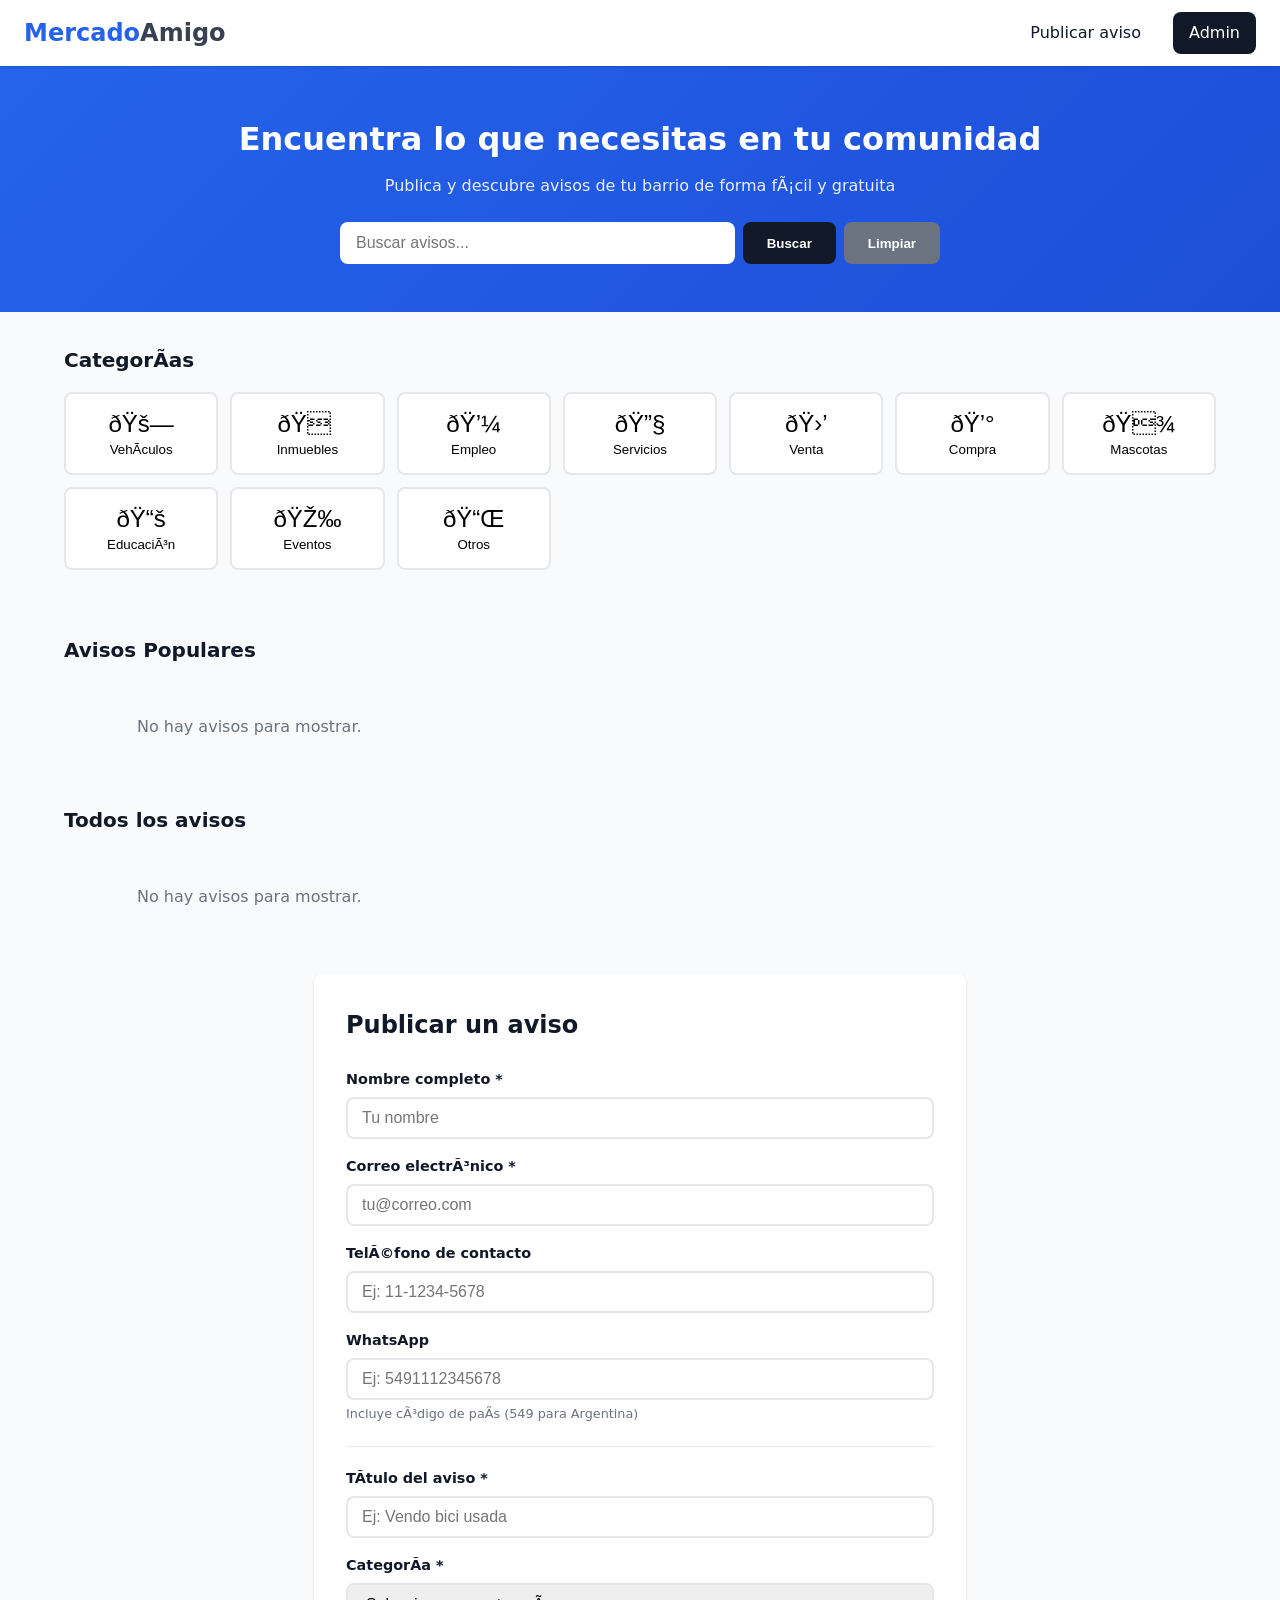
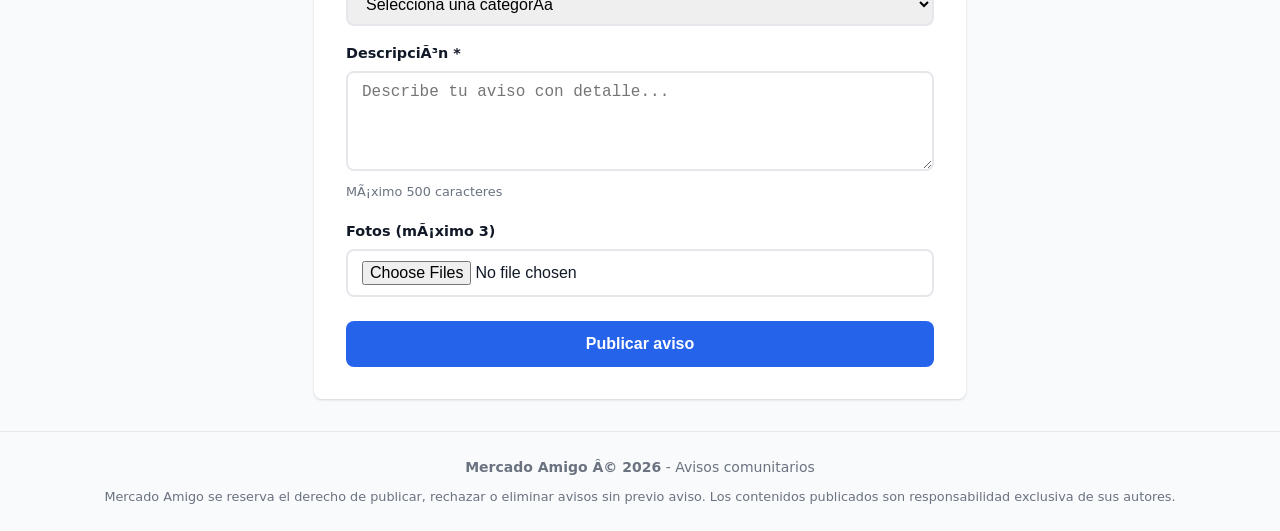
<file: index.html>
<!DOCTYPE html>
<html lang="es">
<head>
  <meta charset="UTF-8">
  <meta name="viewport" content="width=device-width, initial-scale=1.0">
  <title>Mercado Amigo - Avisos Comunitarios</title>
  <link rel="stylesheet" href="css/style.css">
</head>
<body>

  <!-- NAVBAR -->
  <nav class="navbar">
    <a href="index.html" class="logo">Mercado<span>Amigo</span></a>
    <div class="nav-links">
      <a href="#publicar">Publicar aviso</a>
      <a href="admin.html" class="btn-admin">Admin</a>
    </div>
  </nav>

  <!-- HERO + BUSCADOR -->
  <section class="hero">
    <h1>Encuentra lo que necesitas en tu comunidad</h1>
    <p>Publica y descubre avisos de tu barrio de forma fÃ¡cil y gratuita</p>
    <div class="search-box">
      <input type="text" id="searchInput" placeholder="Buscar avisos..." oninput="buscarAvisos()">
      <button onclick="buscarAvisos()">Buscar</button>
      <button onclick="limpiarFiltro()" style="background:#6b7280;">Limpiar</button>
    </div>
  </section>

  <!-- CATEGORÃAS -->
  <section class="categories">
    <h2>CategorÃ­as</h2>
    <div class="cat-grid" id="categoriasContainer"></div>
  </section>

  <!-- AVISOS POPULARES -->
  <h2 class="section-title">Avisos Populares</h2>
  <div class="cards-grid" id="popularesGrid"></div>

  <!-- TODOS LOS AVISOS -->
  <h2 class="section-title">Todos los avisos</h2>
  <div class="cards-grid" id="avisosGrid"></div>

  <!-- FORMULARIO PUBLICAR AVISO -->
  <section class="form-section" id="publicar">
    <div class="form-card">
      <h2>Publicar un aviso</h2>
      <form id="avisoForm" onsubmit="openNormasFromForm(event)">

        <!-- DATOS DEL USUARIO -->
        <div class="form-group">
          <label>Nombre completo *</label>
          <input type="text" id="avisoNombre" placeholder="Tu nombre" required>
        </div>

        <div class="form-group">
          <label>Correo electrÃ³nico *</label>
          <input type="email" id="avisoCorreo" placeholder="tu@correo.com" required>
        </div>

        <div class="form-group">
          <label>TelÃ©fono de contacto</label>
          <input type="tel" id="avisoTelefono" placeholder="Ej: 11-1234-5678">
        </div>

        <div class="form-group">
          <label>WhatsApp</label>
          <input type="tel" id="avisoWhatsapp" placeholder="Ej: 5491112345678">
          <small>Incluye cÃ³digo de paÃ­s (549 para Argentina)</small>
        </div>

        <hr style="border:none;border-top:1px solid #e5e7eb;margin:20px 0;">

        <!-- DATOS DEL AVISO -->
        <div class="form-group">
          <label>TÃ­tulo del aviso *</label>
          <input type="text" id="avisoTitulo" placeholder="Ej: Vendo bici usada" required>
        </div>

        <div class="form-group">
          <label>CategorÃ­a *</label>
          <select id="avisoCategoria" required>
            <option value="">Selecciona una categorÃ­a</option>
          </select>
        </div>

        <div class="form-group">
          <label>DescripciÃ³n *</label>
          <textarea id="avisoDescripcion" placeholder="Describe tu aviso con detalle..." required></textarea>
          <small>MÃ¡ximo 500 caracteres</small>
        </div>

        <div class="form-group">
          <label>Fotos (mÃ¡ximo 3)</label>
          <input type="file" id="avisoFotos" accept="image/*" multiple onchange="previewFotos(event)">
          <div id="fotosPreview" style="display:flex;flex-wrap:wrap;margin-top:8px;"></div>
        </div>

        <button type="submit" class="btn-submit">Publicar aviso</button>
      </form>
    </div>
  </section>

  <!-- FOOTER -->
  <footer style="text-align:center;padding:24px;color:#6b7280;font-size:.875rem;border-top:1px solid #e5e7eb;">
    <p><strong>Mercado Amigo Â© 2026</strong> - Avisos comunitarios</p>
    <p style="margin-top:8px;font-size:.8rem;">Mercado Amigo se reserva el derecho de publicar, rechazar o eliminar avisos sin previo aviso. Los contenidos publicados son responsabilidad exclusiva de sus autores.</p>
  </footer>

  <!-- MODAL VER AVISO -->
  <div class="modal-overlay" id="avisoModal">
    <div class="modal">
      <button class="modal-close" onclick="closeModal()">Ã—</button>
      <h2 id="modalTitle"></h2>
      <div class="modal-category" id="modalCategory"></div>
      <p class="modal-desc" id="modalDesc"></p>
      <div class="modal-photos" id="modalPhotos"></div>
      <div class="contact-row" id="modalContact" style="margin-top:16px;"></div>
    </div>
  </div>

  <!-- POPUP NORMAS -->
  <div class="modal-overlay" id="normasPopup">
    <div class="modal" style="max-width:650px;">
      <button class="modal-close" onclick="closeNormasPopup()">Ã—</button>
      <h2>Normas de Contenido y Responsabilidad</h2>
      <div class="normas-text" id="normasTextDisplay" style="white-space:pre-line;line-height:1.8;color:#374151;margin:16px 0;padding:16px;background:#f9fafb;border-radius:8px;"></div>

      <label class="normas-check-label" style="display:flex;align-items:flex-start;gap:12px;margin:20px 0;padding:12px;background:#fef3c7;border-radius:8px;cursor:pointer;">
        <input type="checkbox" id="normasCheckbox" onchange="toggleNormasConfirm()" style="margin-top:3px;min-width:18px;height:18px;">
        <span style="font-weight:500;">Acepto las normas de contenido y me hago responsable de la informaciÃ³n publicada en mi aviso.</span>
      </label>

      <div style="display:flex;gap:12px;">
        <button onclick="closeNormasPopup()" style="flex:1;padding:12px;background:#e5e7eb;border:none;border-radius:8px;cursor:pointer;font-weight:600;color:#374151;">Cancelar</button>
        <button id="normasConfirmBtn" onclick="confirmarNormas()" disabled style="flex:1;padding:12px;background:#2563eb;border:none;border-radius:8px;cursor:pointer;font-weight:600;color:white;opacity:0.5;">Confirmar</button>
      </div>
    </div>
  </div>

  <script src="js/app.js"></script>
  <script>
    document.addEventListener('DOMContentLoaded', function() {
      loadMainPage();
    });
  </script>
</body>
</html>
</file>
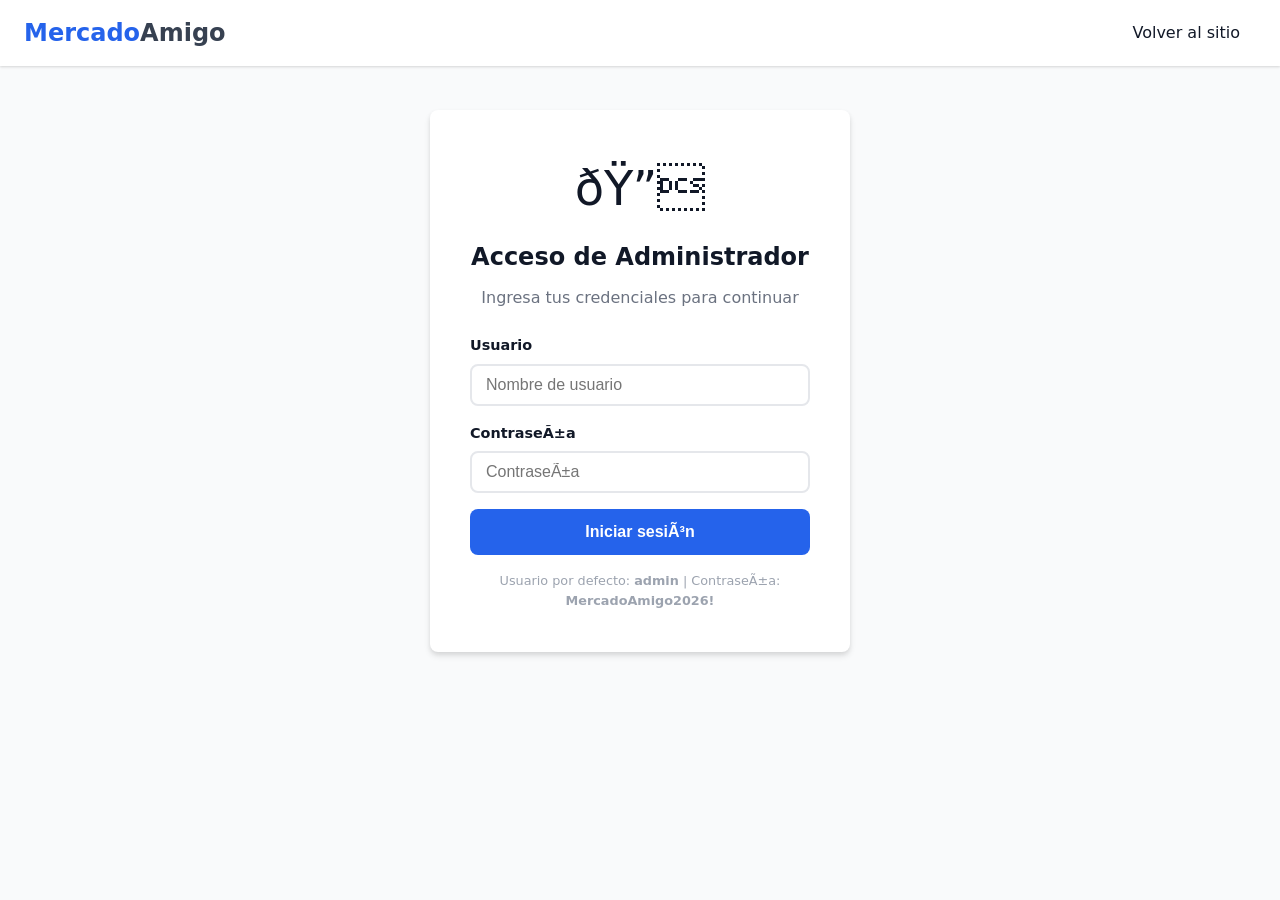
<file: admin.html>
<!DOCTYPE html>
<html lang="es">
<head>
  <meta charset="UTF-8">
  <meta name="viewport" content="width=device-width, initial-scale=1.0">
  <title>Admin - Mercado Amigo</title>
  <link rel="stylesheet" href="css/style.css">
</head>
<body>

  <!-- NAVBAR -->
  <nav class="navbar">
    <a href="index.html" class="logo">Mercado<span>Amigo</span></a>
    <div class="nav-links">
      <a href="index.html">Volver al sitio</a>
      <a href="#" class="btn-admin" id="btnLogout" onclick="adminLogout()" style="display:none;">Cerrar sesiÃ³n</a>
    </div>
  </nav>

  <!-- LOGIN SECTION -->
  <div id="loginSection" class="login-container">
    <div class="login-card">
      <div class="login-icon">ðŸ”</div>
      <h2>Acceso de Administrador</h2>
      <p style="color:#6b7280;margin-bottom:24px;">Ingresa tus credenciales para continuar</p>
      <form onsubmit="adminLogin(event)">
        <div class="form-group">
          <label>Usuario</label>
          <input type="text" id="loginUsuario" placeholder="Nombre de usuario" required autocomplete="username">
        </div>
        <div class="form-group">
          <label>ContraseÃ±a</label>
          <input type="password" id="loginContrasena" placeholder="ContraseÃ±a" required autocomplete="current-password">
        </div>
        <button type="submit" class="btn-submit">Iniciar sesiÃ³n</button>
      </form>
      <p style="margin-top:16px;font-size:.8rem;color:#9ca3af;">Usuario por defecto: <strong>admin</strong> | ContraseÃ±a: <strong>MercadoAmigo2026!</strong></p>
    </div>
  </div>

  <!-- ADMIN CONTENT (hidden until login) -->
  <div id="adminContent" style="display:none;">
    <div class="admin-container">

      <!-- HEADER -->
      <div class="admin-header">
        <div>
          <h1>Panel de AdministraciÃ³n</h1>
          <p style="color:#6b7280;font-size:.875rem;">Conectado como: <strong id="adminUserDisplay">admin</strong></p>
        </div>
        <div class="admin-tabs">
          <button class="admin-tab active" data-tab="avisos" onclick="switchAdminTab('avisos')">Avisos</button>
          <button class="admin-tab" data-tab="categorias" onclick="switchAdminTab('categorias')">CategorÃ­as</button>
          <button class="admin-tab" data-tab="config" onclick="switchAdminTab('config')">ConfiguraciÃ³n</button>
        </div>
      </div>

      <!-- STATS -->
      <div class="stats-grid">
        <div class="stat-card">
          <div class="stat-num" id="statTotal">0</div>
          <div class="stat-label">Total avisos</div>
        </div>
        <div class="stat-card">
          <div class="stat-num" id="statPendientes">0</div>
          <div class="stat-label">Pendientes</div>
        </div>
        <div class="stat-card">
          <div class="stat-num" id="statAprobados">0</div>
          <div class="stat-label">Aprobados</div>
        </div>
        <div class="stat-card">
          <div class="stat-num" id="statPopulares">0</div>
          <div class="stat-label">Populares</div>
        </div>
      </div>

      <!-- ===== PANEL AVISOS ===== -->
      <div class="admin-panel" id="panel-avisos">
        <div style="margin-bottom:16px;display:flex;gap:8px;flex-wrap:wrap;">
          <button class="filter-btn active" onclick="filterAdminTable('todos')">Todos</button>
          <button class="filter-btn" onclick="filterAdminTable('pendientes')">Pendientes</button>
          <button class="filter-btn" onclick="filterAdminTable('aprobados')">Aprobados</button>
          <button class="filter-btn" onclick="filterAdminTable('restringidos')">Restringidos</button>
        </div>

        <div class="admin-table">
          <table>
            <thead>
              <tr>
                <th>TÃ­tulo</th>
                <th>CategorÃ­a</th>
                <th>Autor</th>
                <th>Estado</th>
                <th>Fecha</th>
                <th>Acciones</th>
              </tr>
            </thead>
            <tbody id="adminTableBody"></tbody>
          </table>
        </div>
      </div>

      <!-- ===== PANEL CATEGORÃAS ===== -->
      <div class="admin-panel" id="panel-categorias" style="display:none;">
        <div class="settings-section">
          <h3>Agregar nueva categorÃ­a</h3>
          <form onsubmit="addCategoria(event)" style="display:flex;gap:12px;flex-wrap:wrap;align-items:flex-end;margin-bottom:24px;">
            <div class="form-group" style="margin-bottom:0;flex:1;min-width:200px;">
              <label>Nombre</label>
              <input type="text" id="catNombre" placeholder="Ej: TecnologÃ­a" required>
            </div>
            <div class="form-group" style="margin-bottom:0;width:100px;">
              <label>Icono (emoji)</label>
              <input type="text" id="catIcono" placeholder="ðŸ“±" required maxlength="4">
            </div>
            <button type="submit" class="btn-submit" style="width:auto;padding:12px 24px;">Agregar</button>
          </form>

          <h3>CategorÃ­as existentes</h3>
          <div class="admin-table" style="margin-top:12px;">
            <table>
              <thead>
                <tr>
                  <th>Icono</th>
                  <th>Nombre</th>
                  <th>ID</th>
                  <th>Acciones</th>
                </tr>
              </thead>
              <tbody id="categoriasTableBody"></tbody>
            </table>
          </div>
        </div>
      </div>

      <!-- ===== PANEL CONFIGURACIÃ“N ===== -->
      <div class="admin-panel" id="panel-config" style="display:none;">

        <!-- LÃ­mites -->
        <div class="settings-section" style="margin-bottom:24px;">
          <h3>LÃ­mites del sistema</h3>
          <div class="setting-row">
            <label>MÃ¡ximo de fotos por aviso</label>
            <input type="number" id="setFotos" min="1" max="10" value="3">
          </div>
          <div class="setting-row">
            <label>MÃ¡ximo de caracteres por descripciÃ³n</label>
            <input type="number" id="setCaracteres" min="100" max="5000" value="500" step="100">
          </div>
          <div class="setting-row">
            <label>MÃ¡ximo de avisos por usuario</label>
            <input type="number" id="setAvisos" min="1" max="50" value="5">
          </div>
          <button class="btn-submit" style="margin-top:16px;" onclick="saveAdminConfig()">Guardar lÃ­mites</button>
        </div>

        <!-- Texto de normas -->
        <div class="settings-section" style="margin-bottom:24px;">
          <h3>Normas de contenido (aparece en el popup de publicaciÃ³n)</h3>
          <textarea id="normasTextarea" rows="10" style="width:100%;padding:12px;border:2px solid #e5e7eb;border-radius:8px;font-size:.9rem;font-family:inherit;resize:vertical;line-height:1.6;"></textarea>
          <button class="btn-submit" style="margin-top:12px;" onclick="saveNormasAdmin()">Guardar normas</button>
        </div>

        <!-- Cambiar credenciales -->
        <div class="settings-section">
          <h3>Cambiar credenciales de administrador</h3>
          <form onsubmit="changeAdminCredentials(event)">
            <div class="form-group">
              <label>Nuevo usuario</label>
              <input type="text" id="newUsuario" placeholder="Nuevo nombre de usuario" required autocomplete="username">
            </div>
            <div class="form-group">
              <label>Nueva contraseÃ±a</label>
              <input type="password" id="newContrasena" placeholder="Nueva contraseÃ±a" required autocomplete="new-password" minlength="6">
            </div>
            <div class="form-group">
              <label>Confirmar contraseÃ±a</label>
              <input type="password" id="confirmContrasena" placeholder="Repite la contraseÃ±a" required autocomplete="new-password">
            </div>
            <button type="submit" class="btn-submit">Actualizar credenciales</button>
          </form>
        </div>

      </div>

    </div>
  </div>

  <script src="js/app.js"></script>
  <script>
    document.addEventListener('DOMContentLoaded', function() {
      checkAdminAccess();
    });
  </script>
</body>
</html>
</file>
<file: css/style.css>
/* ===== RESET & BASE ===== */
* {
  margin: 0;
  padding: 0;
  box-sizing: border-box;
}

:root {
  --primary: #2563eb;
  --primary-dark: #1d4ed8;
  --success: #16a34a;
  --danger: #dc2626;
  --warning: #f59e0b;
  --gray-50: #f9fafb;
  --gray-100: #f3f4f6;
  --gray-200: #e5e7eb;
  --gray-300: #d1d5db;
  --gray-500: #6b7280;
  --gray-700: #374151;
  --gray-900: #111827;
  --shadow: 0 1px 3px rgba(0,0,0,.1), 0 1px 2px rgba(0,0,0,.06);
  --shadow-md: 0 4px 6px rgba(0,0,0,.1), 0 2px 4px rgba(0,0,0,.06);
  --radius: 8px;
}

body {
  font-family: 'Segoe UI', system-ui, -apple-system, sans-serif;
  background: var(--gray-50);
  color: var(--gray-900);
  line-height: 1.6;
}

a {
  text-decoration: none;
  color: inherit;
}

img {
  max-width: 100%;
  display: block;
}

/* ===== HEADER / NAV ===== */
.navbar {
  background: white;
  box-shadow: var(--shadow);
  padding: 12px 24px;
  display: flex;
  align-items: center;
  justify-content: space-between;
  position: sticky;
  top: 0;
  z-index: 100;
}

.navbar .logo {
  font-size: 1.5rem;
  font-weight: 700;
  color: var(--primary);
}

.navbar .logo span {
  color: var(--gray-700);
}

.nav-links {
  display: flex;
  gap: 16px;
  align-items: center;
}

.nav-links a {
  padding: 8px 16px;
  border-radius: var(--radius);
  font-weight: 500;
  transition: background .2s;
}

.nav-links a:hover {
  background: var(--gray-100);
}

.btn-admin {
  background: var(--gray-900);
  color: white !important;
}

.btn-admin:hover {
  background: var(--gray-700) !important;
}

/* ===== HERO / SEARCH ===== */
.hero {
  background: linear-gradient(135deg, var(--primary), var(--primary-dark));
  color: white;
  padding: 48px 24px;
  text-align: center;
}

.hero h1 {
  font-size: 2rem;
  margin-bottom: 8px;
}

.hero p {
  opacity: .9;
  margin-bottom: 24px;
}

.search-box {
  max-width: 600px;
  margin: 0 auto;
  display: flex;
  gap: 8px;
}

.search-box input,
.search-box select {
  padding: 12px 16px;
  border: none;
  border-radius: var(--radius);
  font-size: 1rem;
}

.search-box input {
  flex: 1;
}

.search-box button {
  padding: 12px 24px;
  background: var(--gray-900);
  color: white;
  border: none;
  border-radius: var(--radius);
  cursor: pointer;
  font-weight: 600;
  transition: background .2s;
}

.search-box button:hover {
  background: var(--gray-700);
}

/* ===== CATEGORIES ===== */
.categories {
  padding: 32px 24px;
  max-width: 1200px;
  margin: 0 auto;
}

.categories h2 {
  margin-bottom: 16px;
  font-size: 1.25rem;
}

.cat-grid {
  display: grid;
  grid-template-columns: repeat(auto-fill, minmax(140px, 1fr));
  gap: 12px;
}

.cat-btn {
  background: white;
  border: 2px solid var(--gray-200);
  border-radius: var(--radius);
  padding: 16px 12px;
  text-align: center;
  cursor: pointer;
  transition: all .2s;
  font-weight: 500;
}

.cat-btn:hover,
.cat-btn.active {
  border-color: var(--primary);
  background: #eff6ff;
  color: var(--primary);
}

.cat-btn .icon {
  font-size: 1.5rem;
  margin-bottom: 4px;
}

/* ===== CARDS GRID ===== */
.section-title {
  max-width: 1200px;
  margin: 32px auto 16px;
  padding: 0 24px;
  font-size: 1.25rem;
}

.cards-grid {
  display: grid;
  grid-template-columns: repeat(auto-fill, minmax(280px, 1fr));
  gap: 20px;
  max-width: 1200px;
  margin: 0 auto 32px;
  padding: 0 24px;
}

.card {
  background: white;
  border-radius: var(--radius);
  box-shadow: var(--shadow);
  overflow: hidden;
  transition: transform .2s, box-shadow .2s;
}

.card:hover {
  transform: translateY(-2px);
  box-shadow: var(--shadow-md);
}

.card-img {
  height: 180px;
  background: var(--gray-200);
  display: flex;
  align-items: center;
  justify-content: center;
  color: var(--gray-500);
  font-size: .875rem;
  overflow: hidden;
}

.card-img img {
  width: 100%;
  height: 100%;
  object-fit: cover;
}

.card-body {
  padding: 16px;
}

.card-body h3 {
  font-size: 1rem;
  margin-bottom: 4px;
}

.card-body .category-tag {
  display: inline-block;
  background: #eff6ff;
  color: var(--primary);
  padding: 2px 8px;
  border-radius: 999px;
  font-size: .75rem;
  margin-bottom: 8px;
}

.card-body .desc {
  color: var(--gray-500);
  font-size: .875rem;
  margin-bottom: 12px;
  display: -webkit-box;
  -webkit-line-clamp: 2;
  -webkit-box-orient: vertical;
  overflow: hidden;
}

.card-body .contact-row {
  display: flex;
  gap: 8px;
  flex-wrap: wrap;
}

.card-body .contact-row a {
  display: inline-flex;
  align-items: center;
  gap: 4px;
  padding: 6px 12px;
  border-radius: var(--radius);
  font-size: .8rem;
  font-weight: 500;
}

.btn-phone {
  background: var(--gray-100);
  color: var(--gray-700);
}

.btn-whatsapp {
  background: #25d366;
  color: white;
}

.popular-badge {
  position: absolute;
  top: 8px;
  right: 8px;
  background: var(--warning);
  color: white;
  padding: 2px 10px;
  border-radius: 999px;
  font-size: .7rem;
  font-weight: 700;
}

.card {
  position: relative;
}

/* ===== FORM SECTION ===== */
.form-section {
  max-width: 700px;
  margin: 32px auto;
  padding: 0 24px;
}

.form-card {
  background: white;
  border-radius: var(--radius);
  box-shadow: var(--shadow);
  padding: 32px;
}

.form-card h2 {
  margin-bottom: 24px;
}

.form-group {
  margin-bottom: 16px;
}

.form-group label {
  display: block;
  font-weight: 600;
  margin-bottom: 6px;
  font-size: .9rem;
}

.form-group input,
.form-group select,
.form-group textarea {
  width: 100%;
  padding: 10px 14px;
  border: 2px solid var(--gray-200);
  border-radius: var(--radius);
  font-size: 1rem;
  transition: border-color .2s;
}

.form-group input:focus,
.form-group select:focus,
.form-group textarea:focus {
  outline: none;
  border-color: var(--primary);
}

.form-group textarea {
  resize: vertical;
  min-height: 100px;
}

.form-group small {
  color: var(--gray-500);
  font-size: .8rem;
}

.btn-submit {
  width: 100%;
  padding: 14px;
  background: var(--primary);
  color: white;
  border: none;
  border-radius: var(--radius);
  font-size: 1rem;
  font-weight: 600;
  cursor: pointer;
  transition: background .2s;
}

.btn-submit:hover {
  background: var(--primary-dark);
}

/* ===== MODAL ===== */
.modal-overlay {
  display: none;
  position: fixed;
  inset: 0;
  background: rgba(0,0,0,.5);
  z-index: 200;
  align-items: center;
  justify-content: center;
}

.modal-overlay.active {
  display: flex;
}

.modal {
  background: white;
  border-radius: var(--radius);
  max-width: 600px;
  width: 90%;
  max-height: 90vh;
  overflow-y: auto;
  padding: 32px;
  position: relative;
}

.modal-close {
  position: absolute;
  top: 12px;
  right: 12px;
  background: none;
  border: none;
  font-size: 1.5rem;
  cursor: pointer;
  color: var(--gray-500);
}

.modal h2 {
  margin-bottom: 8px;
}

.modal .modal-category {
  color: var(--primary);
  font-size: .875rem;
  margin-bottom: 12px;
}

.modal .modal-desc {
  margin-bottom: 16px;
  line-height: 1.7;
}

.modal .modal-photos {
  display: grid;
  grid-template-columns: repeat(auto-fill, minmax(120px, 1fr));
  gap: 8px;
  margin-bottom: 16px;
}

.modal .modal-photos img {
  border-radius: var(--radius);
  height: 100px;
  object-fit: cover;
}

/* ===== ADMIN PAGE ===== */
.admin-container {
  max-width: 1200px;
  margin: 32px auto;
  padding: 0 24px;
}

.admin-header {
  display: flex;
  justify-content: space-between;
  align-items: center;
  margin-bottom: 24px;
  flex-wrap: wrap;
  gap: 12px;
}

.admin-tabs {
  display: flex;
  gap: 8px;
}

.admin-tab {
  padding: 8px 20px;
  border: 2px solid var(--gray-200);
  border-radius: var(--radius);
  cursor: pointer;
  font-weight: 500;
  background: white;
  transition: all .2s;
}

.admin-tab.active {
  border-color: var(--primary);
  background: var(--primary);
  color: white;
}

.stats-grid {
  display: grid;
  grid-template-columns: repeat(auto-fill, minmax(200px, 1fr));
  gap: 16px;
  margin-bottom: 24px;
}

.stat-card {
  background: white;
  border-radius: var(--radius);
  box-shadow: var(--shadow);
  padding: 20px;
  text-align: center;
}

.stat-card .stat-num {
  font-size: 2rem;
  font-weight: 700;
  color: var(--primary);
}

.stat-card .stat-label {
  color: var(--gray-500);
  font-size: .875rem;
}

.admin-table {
  width: 100%;
  background: white;
  border-radius: var(--radius);
  box-shadow: var(--shadow);
  overflow: hidden;
}

.admin-table table {
  width: 100%;
  border-collapse: collapse;
}

.admin-table th,
.admin-table td {
  padding: 12px 16px;
  text-align: left;
  border-bottom: 1px solid var(--gray-200);
}

.admin-table th {
  background: var(--gray-50);
  font-weight: 600;
  font-size: .875rem;
  color: var(--gray-500);
  text-transform: uppercase;
}

.admin-table td {
  font-size: .9rem;
}

.admin-table tr:hover {
  background: var(--gray-50);
}

.status-badge {
  padding: 4px 10px;
  border-radius: 999px;
  font-size: .75rem;
  font-weight: 600;
}

.status-pending {
  background: #fef3c7;
  color: #92400e;
}

.status-approved {
  background: #d1fae5;
  color: #065f46;
}

.status-restricted {
  background: #fee2e2;
  color: #991b1b;
}

.action-btns {
  display: flex;
  gap: 6px;
}

.action-btn {
  padding: 6px 10px;
  border: none;
  border-radius: 6px;
  cursor: pointer;
  font-size: .75rem;
  font-weight: 600;
  transition: opacity .2s;
}

.action-btn:hover {
  opacity: .8;
}

.btn-approve {
  background: var(--success);
  color: white;
}

.btn-restrict {
  background: var(--warning);
  color: white;
}

.btn-delete {
  background: var(--danger);
  color: white;
}

.btn-popular {
  background: var(--primary);
  color: white;
}

/* Settings section */
.settings-section {
  background: white;
  border-radius: var(--radius);
  box-shadow: var(--shadow);
  padding: 24px;
}

.settings-section h3 {
  margin-bottom: 16px;
}

.setting-row {
  display: flex;
  align-items: center;
  justify-content: space-between;
  padding: 12px 0;
  border-bottom: 1px solid var(--gray-200);
}

.setting-row:last-child {
  border-bottom: none;
}

.setting-row label {
  font-weight: 500;
}

.setting-row input {
  width: 80px;
  padding: 8px;
  border: 2px solid var(--gray-200);
  border-radius: 6px;
  text-align: center;
  font-size: 1rem;
}

/* ===== TOAST ===== */
.toast {
  position: fixed;
  bottom: 24px;
  right: 24px;
  padding: 14px 24px;
  border-radius: var(--radius);
  color: white;
  font-weight: 500;
  z-index: 300;
  animation: slideUp .3s ease;
}

.toast-success {
  background: var(--success);
}

.toast-error {
  background: var(--danger);
}

@keyframes slideUp {
  from {
    transform: translateY(20px);
    opacity: 0;
  }
  to {
    transform: translateY(0);
    opacity: 1;
  }
}

/* ===== LOGIN PAGE ===== */
.login-container {
  display: flex;
  align-items: center;
  justify-content: center;
  min-height: 70vh;
  padding: 24px;
}

.login-card {
  background: white;
  border-radius: var(--radius);
  box-shadow: var(--shadow-md);
  padding: 40px;
  max-width: 420px;
  width: 100%;
  text-align: center;
}

.login-icon {
  font-size: 3rem;
  margin-bottom: 12px;
}

.login-card h2 {
  margin-bottom: 8px;
}

.login-card .form-group {
  text-align: left;
}

/* ===== FILTER BUTTONS (admin) ===== */
.filter-btn {
  padding: 8px 20px;
  border: 2px solid var(--gray-200);
  border-radius: var(--radius);
  cursor: pointer;
  font-weight: 500;
  background: white;
  transition: all .2s;
  font-size: .875rem;
}

.filter-btn:hover,
.filter-btn.active {
  border-color: var(--primary);
  background: var(--primary);
  color: white;
}

/* ===== NORMAS CHECKBOX STATES ===== */
.normas-check-label:has(input:checked) {
  background: #d1fae5;
  border: 2px solid var(--success);
}

.normas-check-label:has(input:not(:checked)) {
  border: 2px solid transparent;
}

/* ===== RESPONSIVE ===== */
@media (max-width: 640px) {
  .hero h1 {
    font-size: 1.5rem;
  }

  .search-box {
    flex-direction: column;
  }

  .navbar {
    flex-direction: column;
    gap: 12px;
  }

  .admin-table {
    overflow-x: auto;
  }

  .stats-grid {
    grid-template-columns: 1fr 1fr;
  }

  .login-card {
    padding: 24px;
  }

  .admin-tabs {
    flex-wrap: wrap;
  }

  .admin-header {
    flex-direction: column;
    align-items: flex-start;
  }
}
</file>
